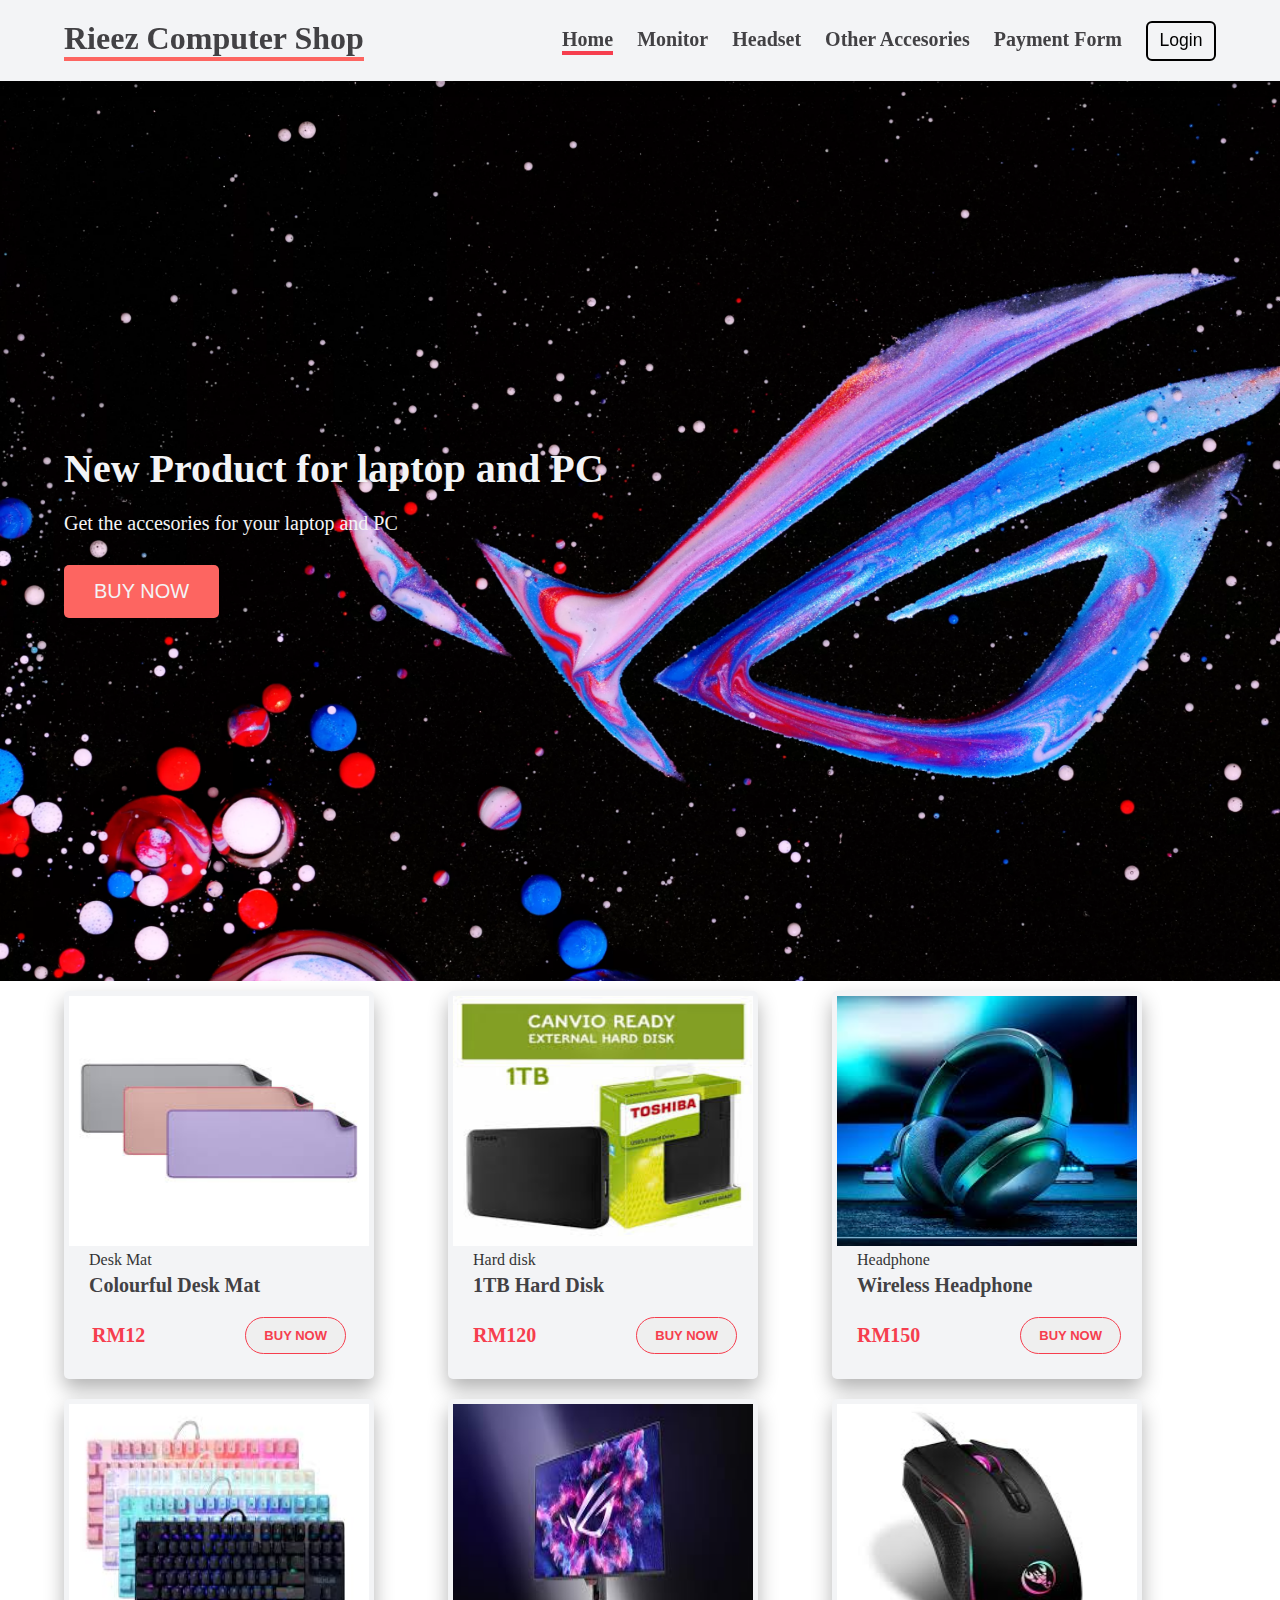
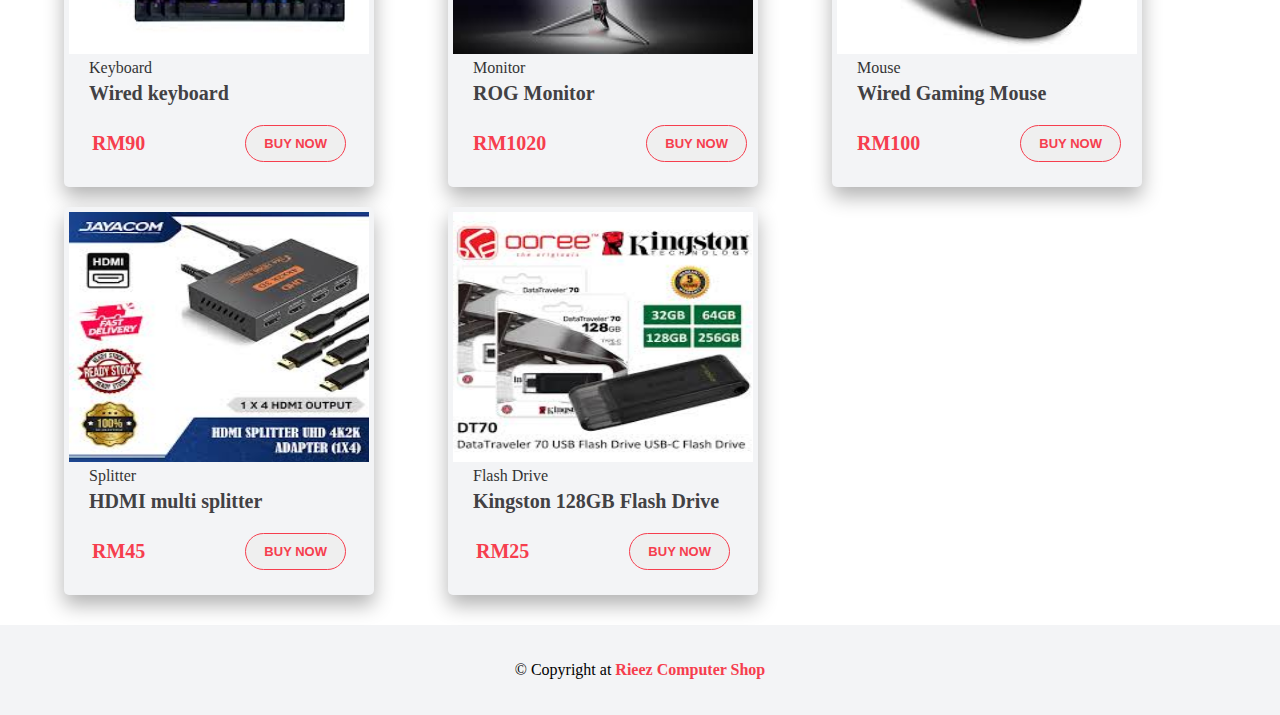
<file: Index.html>
<html lang="en">
<head>
    <meta charset="UTF-8">
    <meta name="viewport" content="width=device-width, initial-scale=1.0">
    <link rel="stylesheet" href="style.css">
    <script src="https://cdnjs.cloudflare.com/ajax/libs/jquery/3.7.1/jquery.min.js" 
    integrity="sha512-v2CJ7UaYy4JwqLDIrZUI/4hqeoQieOmAZNXBeQyjo21dadnwR+8ZaIJVT8EE2iyI61OV8e6M8PP2/4hpQINQ/g==" crossorigin="anonymous" referrerpolicy="no-referrer">
    </script>
    <link rel="stylesheet" href="https://cdnjs.cloudflare.com/ajax/libs/font-awesome/6.7.1/css/all.min.css" 
    integrity="sha512-5Hs3dF2AEPkpNAR7UiOHba+lRSJNeM2ECkwxUIxC1Q/FLycGTbNapWXB4tP889k5T5Ju8fs4b1P5z/iB4nMfSQ==" crossorigin="anonymous" referrerpolicy="no-referrer" />
    <title>Rieez Computer Shop</title>
</head>
<body>

    <nav class="navbar">
        <div class="logo"><h1>Rieez Computer Shop</h1></div>
        <ul class="menu">
            <li><a href="index.html"class="active">Home</a></li>
            <li><a href="Monitor.html">Monitor</a></li>
            <li><a href="Headset.html">Headset</a></li>
            <li><a href="Other.html">Other Accesories</a></li>
            <li><a href="payment.html">Payment Form</a></li>
            <button class="btnLogin-popup"><a href="login.html">Login</a></button>
        </ul>
    </nav>

    <section class="content">  
        <h1>New Product for laptop and PC</h1>
        <p>Get the accesories for your laptop and PC</p>
        <button>BUY NOW</button>
    </section>

    <!-- <h1 class="pheading">Our Latest Products</h1> -->

    <section class="sec">
        <div class="products">

            <!-- card start -->
            <div class="card">
                <div class="img"><img src="1.jpeg" alt=""></div>
                <div class="desc">Desk Mat</div>
                <div class="title">Colourful Desk Mat</div>
                <div class="box">
                    <div class="price">RM12</div>
                    <button class="btn">BUY NOW</button>
                </div>
            </div>
            <!-- card end -->

            <!-- card start -->
            <div class="card">
                <div class="img"><img src="2.jpeg" alt=""></div>
                <div class="desc">Hard disk</div>
                <div class="title">1TB Hard Disk</div>
                <div class="box">
                    <div class="price">RM120</div>
                    <button class="btn">BUY NOW</button>
                </div>
            </div>
            <!-- card end -->
             
            <!-- card start -->
            <div class="card">
                <div class="img"><img src="3.jpeg" alt=""></div>
                <div class="desc">Headphone</div>
                <div class="title">Wireless Headphone</div>
                <div class="box">
                    <div class="price">RM150</div>
                    <button class="btn">BUY NOW</button>
                </div>
            </div>
            <!-- card end -->

            <!-- card start -->
            <div class="card">
                <div class="img"><img src="4.jpeg" alt=""></div>
                <div class="desc">Keyboard</div>
                <div class="title">Wired keyboard</div>
                <div class="box">
                    <div class="price">RM90</div>
                    <button class="btn">BUY NOW</button>
                </div>
            </div>
            <!-- card end -->

            <!-- card start -->
            <div class="card">
                <div class="img"><img src="5.jpeg" alt=""></div>
                <div class="desc">Monitor</div>
                <div class="title">ROG Monitor</div>
                <div class="box">
                    <div class="price">RM1020</div>
                    <button class="btn">BUY NOW</button>
                </div>
            </div>
            <!-- card end -->

            <!-- card start -->
            <div class="card">
                <div class="img"><img src="6.jpeg" alt=""></div>
                <div class="desc">Mouse</div>
                <div class="title">Wired Gaming Mouse</div>
                <div class="box">
                    <div class="price">RM100</div>
                    <button class="btn">BUY NOW</button>
                </div>
            </div>
            <!-- card end -->

            <!-- card start -->
            <div class="card">
                <div class="img"><img src="7.jpeg" alt=""></div>
                <div class="desc">Splitter</div>
                <div class="title">HDMI multi splitter</div>
                <div class="box">
                    <div class="price">RM45</div>
                    <button class="btn">BUY NOW</button>
                </div>
            </div>
            <!-- card end -->

            <!-- card start -->
            <div class="card">
                <div class="img"><img src="8.jpeg" alt=""></div>
                <div class="desc">Flash Drive</div>
                <div class="title">Kingston 128GB Flash Drive</div>
                <div class="box">
                    <div class="price">RM25</div>
                    <button class="btn">BUY NOW</button>
                </div>
            </div>
            <!-- card end -->

        </div>
    </section>

    <footer>
        <p>&copy; Copyright at <a href="">Rieez Computer Shop</a></p>
    </footer>

    <script src="script.js"></script>
   
</body>
</html>
</file>
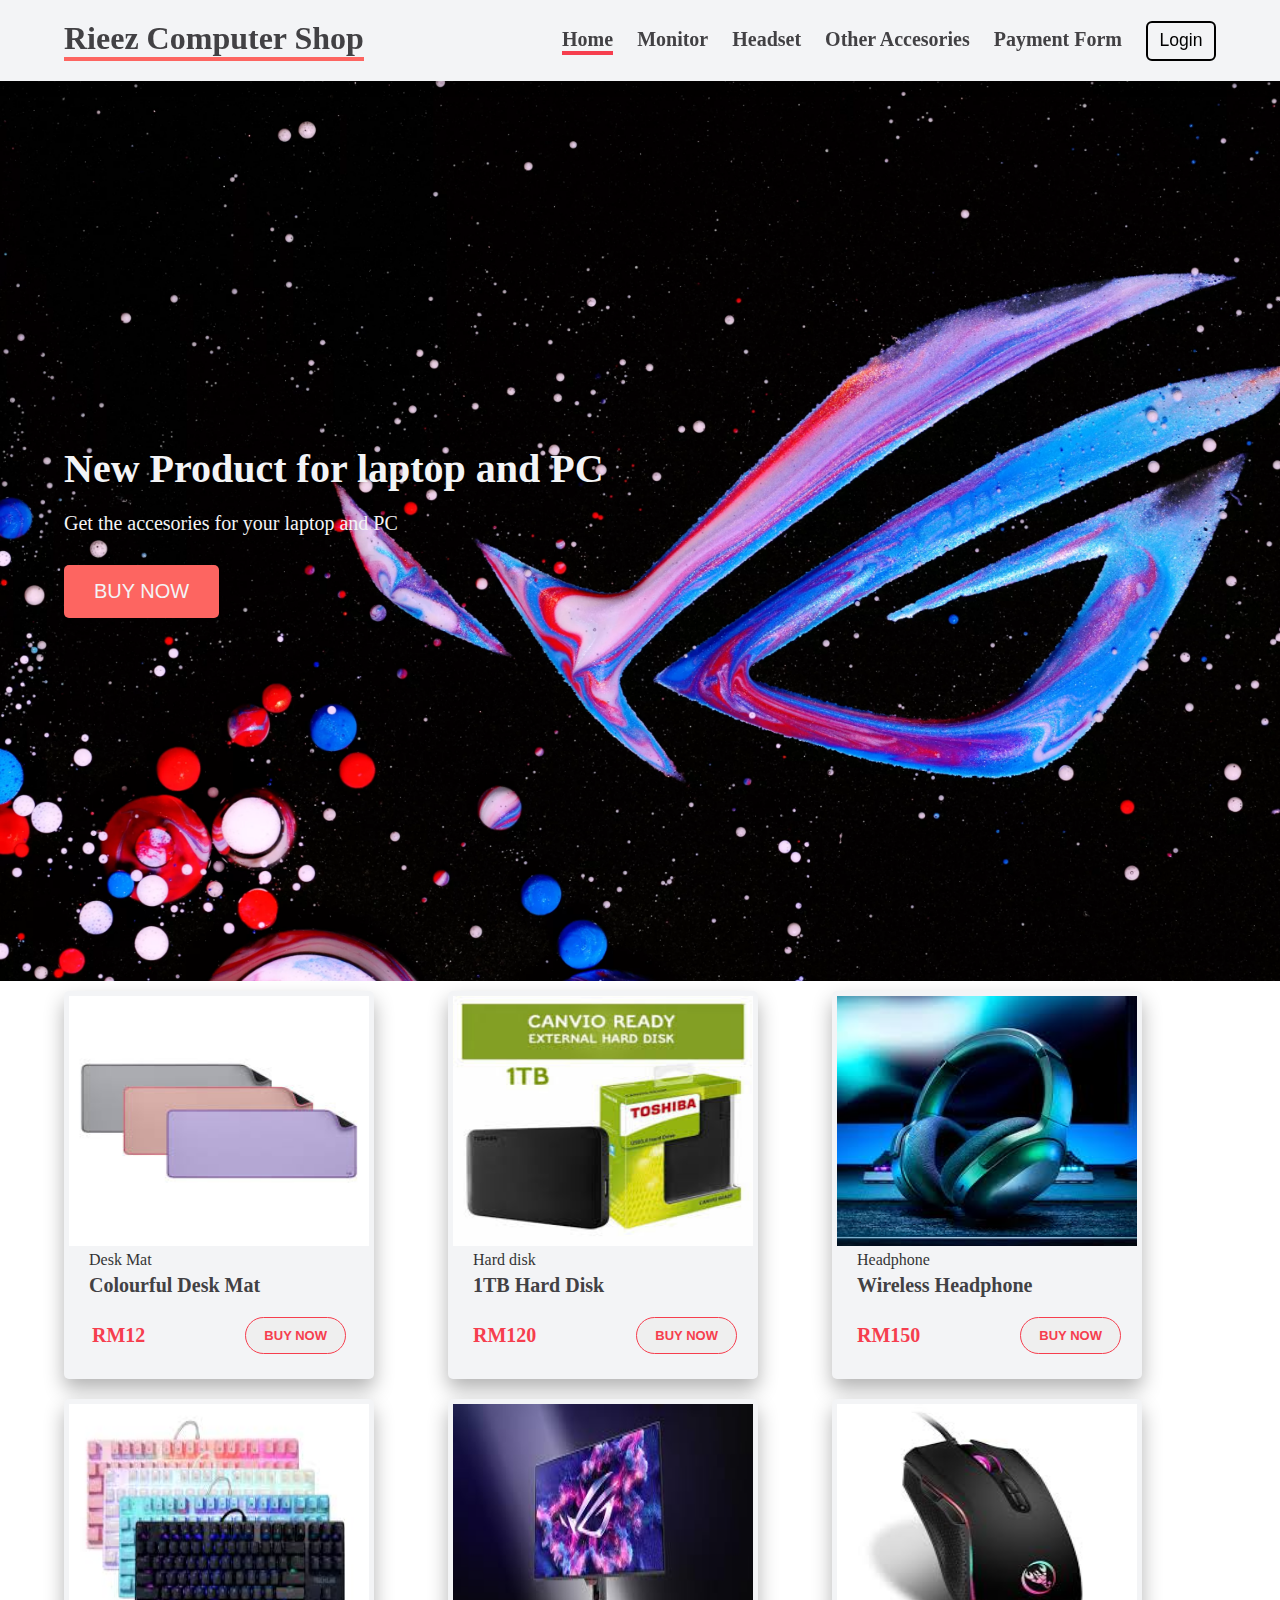
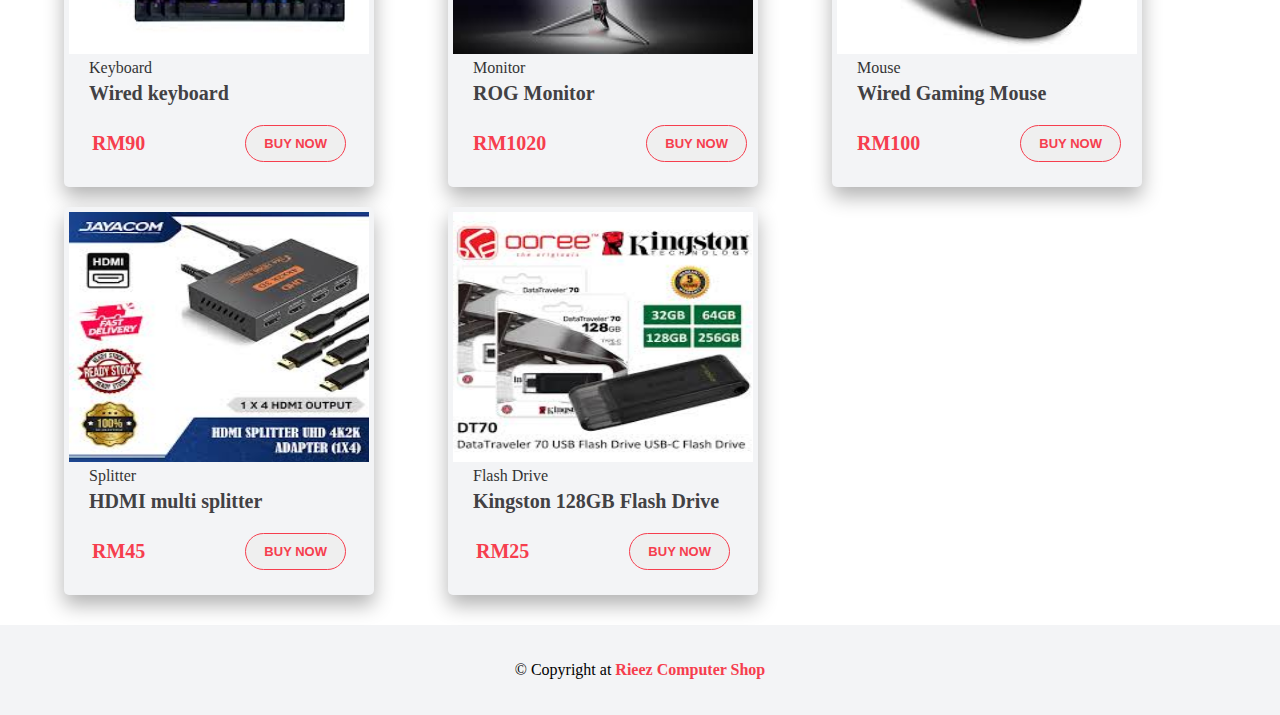
<file: index.html>
<html lang="en">
<head>
    <meta charset="UTF-8">
    <meta name="viewport" content="width=device-width, initial-scale=1.0">
    <link rel="stylesheet" href="style.css">
    <script src="https://cdnjs.cloudflare.com/ajax/libs/jquery/3.7.1/jquery.min.js" 
    integrity="sha512-v2CJ7UaYy4JwqLDIrZUI/4hqeoQieOmAZNXBeQyjo21dadnwR+8ZaIJVT8EE2iyI61OV8e6M8PP2/4hpQINQ/g==" crossorigin="anonymous" referrerpolicy="no-referrer">
    </script>
    <link rel="stylesheet" href="https://cdnjs.cloudflare.com/ajax/libs/font-awesome/6.7.1/css/all.min.css" 
    integrity="sha512-5Hs3dF2AEPkpNAR7UiOHba+lRSJNeM2ECkwxUIxC1Q/FLycGTbNapWXB4tP889k5T5Ju8fs4b1P5z/iB4nMfSQ==" crossorigin="anonymous" referrerpolicy="no-referrer" />
    <title>Rieez Computer Shop</title>
</head>
<body>

    <nav class="navbar">
        <div class="logo"><h1>Rieez Computer Shop</h1></div>
        <ul class="menu">
            <li><a href="Index.html"class="active">Home</a></li>
            <li><a href="Monitor.html">Monitor</a></li>
            <li><a href="Headset.html">Headset</a></li>
            <li><a href="Other.html">Other Accesories</a></li>
            <li><a href="payment.html">Payment Form</a></li>
            <button class="btnLogin-popup"><a href="login.html">Login</a></button>
        </ul>
    </nav>

    <section class="content">  
        <h1>New Product for laptop and PC</h1>
        <p>Get the accesories for your laptop and PC</p>
        <button>BUY NOW</button>
    </section>

    <!-- <h1 class="pheading">Our Latest Products</h1> -->

    <section class="sec">
        <div class="products">

            <!-- card start -->
            <div class="card">
                <div class="img"><img src="1.jpeg" alt=""></div>
                <div class="desc">Desk Mat</div>
                <div class="title">Colourful Desk Mat</div>
                <div class="box">
                    <div class="price">RM12</div>
                    <button class="btn">BUY NOW</button>
                </div>
            </div>
            <!-- card end -->

            <!-- card start -->
            <div class="card">
                <div class="img"><img src="2.jpeg" alt=""></div>
                <div class="desc">Hard disk</div>
                <div class="title">1TB Hard Disk</div>
                <div class="box">
                    <div class="price">RM120</div>
                    <button class="btn">BUY NOW</button>
                </div>
            </div>
            <!-- card end -->
             
            <!-- card start -->
            <div class="card">
                <div class="img"><img src="3.jpeg" alt=""></div>
                <div class="desc">Headphone</div>
                <div class="title">Wireless Headphone</div>
                <div class="box">
                    <div class="price">RM150</div>
                    <button class="btn">BUY NOW</button>
                </div>
            </div>
            <!-- card end -->

            <!-- card start -->
            <div class="card">
                <div class="img"><img src="4.jpeg" alt=""></div>
                <div class="desc">Keyboard</div>
                <div class="title">Wired keyboard</div>
                <div class="box">
                    <div class="price">RM90</div>
                    <button class="btn">BUY NOW</button>
                </div>
            </div>
            <!-- card end -->

            <!-- card start -->
            <div class="card">
                <div class="img"><img src="5.jpeg" alt=""></div>
                <div class="desc">Monitor</div>
                <div class="title">ROG Monitor</div>
                <div class="box">
                    <div class="price">RM1020</div>
                    <button class="btn">BUY NOW</button>
                </div>
            </div>
            <!-- card end -->

            <!-- card start -->
            <div class="card">
                <div class="img"><img src="6.jpeg" alt=""></div>
                <div class="desc">Mouse</div>
                <div class="title">Wired Gaming Mouse</div>
                <div class="box">
                    <div class="price">RM100</div>
                    <button class="btn">BUY NOW</button>
                </div>
            </div>
            <!-- card end -->

            <!-- card start -->
            <div class="card">
                <div class="img"><img src="7.jpeg" alt=""></div>
                <div class="desc">Splitter</div>
                <div class="title">HDMI multi splitter</div>
                <div class="box">
                    <div class="price">RM45</div>
                    <button class="btn">BUY NOW</button>
                </div>
            </div>
            <!-- card end -->

            <!-- card start -->
            <div class="card">
                <div class="img"><img src="8.jpeg" alt=""></div>
                <div class="desc">Flash Drive</div>
                <div class="title">Kingston 128GB Flash Drive</div>
                <div class="box">
                    <div class="price">RM25</div>
                    <button class="btn">BUY NOW</button>
                </div>
            </div>
            <!-- card end -->

        </div>
    </section>

    <footer>
        <p>&copy; Copyright at <a href="">Rieez Computer Shop</a></p>
    </footer>

    <script src="script.js"></script>
   
</body>
</html>
</file>
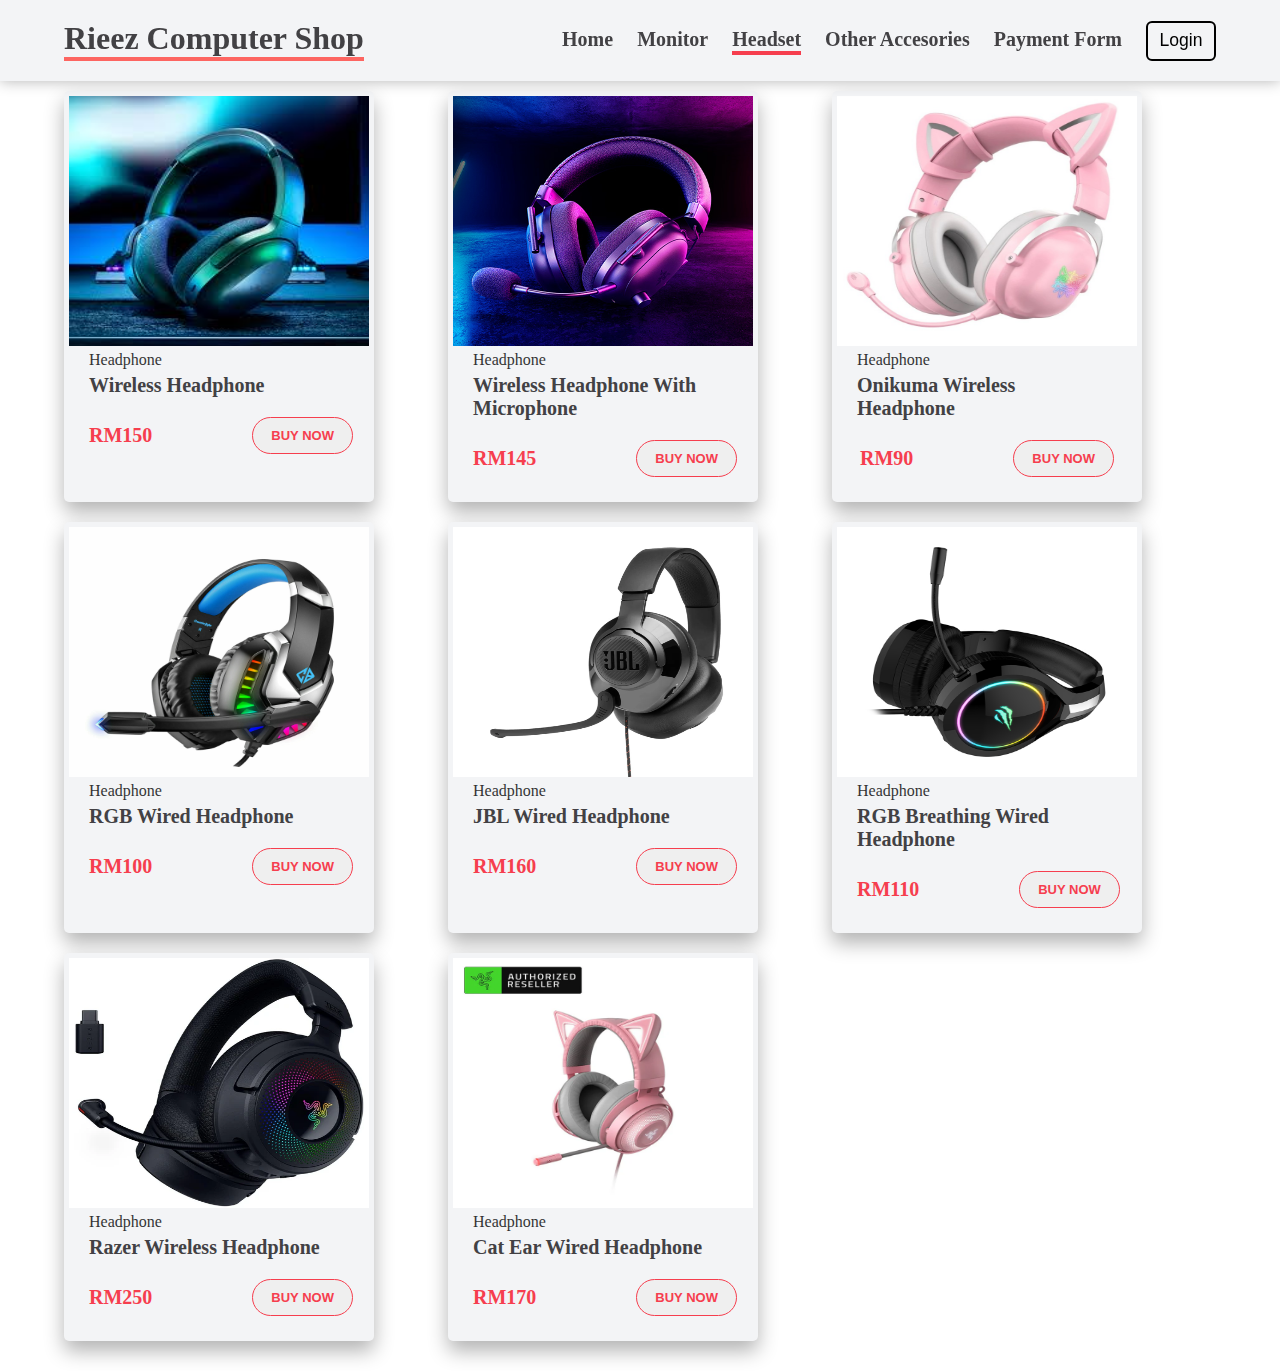
<file: Headset.html>
<html lang="en">
<head>
    <meta charset="UTF-8">
    <meta name="viewport" content="width=device-width, initial-scale=1.0">
    <link rel="stylesheet" href="style.css">
    <script src="https://cdnjs.cloudflare.com/ajax/libs/jquery/3.7.1/jquery.min.js"
     integrity="sha512-v2CJ7UaYy4JwqLDIrZUI/4hqeoQieOmAZNXBeQyjo21dadnwR+8ZaIJVT8EE2iyI61OV8e6M8PP2/4hpQINQ/g==" crossorigin="anonymous" referrerpolicy="no-referrer"></script>
    <link rel="stylesheet" href="https://cdnjs.cloudflare.com/ajax/libs/font-awesome/6.7.1/css/all.min.css" 
    integrity="sha512-5Hs3dF2AEPkpNAR7UiOHba+lRSJNeM2ECkwxUIxC1Q/FLycGTbNapWXB4tP889k5T5Ju8fs4b1P5z/iB4nMfSQ==" crossorigin="anonymous" referrerpolicy="no-referrer" />
    <title>Rieez Computer Shop</title>
</head>
<body>

    <nav class="navbar">
        <div class="logo"><h1>Rieez Computer Shop</h1></div>
        <ul class="menu">
            <li><a href="index.html">Home</a></li>
            <li><a href="Monitor.html">Monitor</a></li>
            <li><a href="Headset.html"class="active">Headset</a></li>
            <li><a href="Other.html">Other Accesories</a></li>
            <li><a href="payment.html">Payment Form</a></li>
            <button class="btnLogin-popup"><a href="login.html">Login</a></button>
        </ul>
    </nav>
    <section class="sec">
        <div class="products">

            <!-- card start -->
            <div class="card">
                <div class="img"><img src="3.jpeg" alt=""></div>
                <div class="desc">Headphone</div>
                <div class="title">Wireless Headphone </div>
                <div class="box">
                    <div class="price">RM150</div>
                    <button class="btn">BUY NOW</button>
                </div>
            </div>
            <!-- card end -->

            <!-- card start -->
            <div class="card">
                <div class="img"><img src="3.1.jpg" alt=""></div>
                <div class="desc">Headphone</div>
                <div class="title">Wireless Headphone With Microphone</div>
                <div class="box">
                    <div class="price">RM145</div>
                    <button class="btn">BUY NOW</button>
                </div>
            </div>
            <!-- card end -->
             
            <!-- card start -->
            <div class="card">
                <div class="img"><img src="3.2.jpg" alt=""></div>
                <div class="desc">Headphone</div>
                <div class="title">Onikuma Wireless Headphone</div>
                <div class="box">
                    <div class="price">RM90</div>
                    <button class="btn">BUY NOW</button>
                </div>
            </div>
            <!-- card end -->

            <!-- card start -->
            <div class="card">
                <div class="img"><img src="3.3.jpg" alt=""></div>
                <div class="desc">Headphone</div>
                <div class="title"> RGB Wired Headphone</div>
                <div class="box">
                    <div class="price">RM100</div>
                    <button class="btn">BUY NOW</button>
                </div>
            </div>
            <!-- card end -->

           <!-- card start -->
           <div class="card">
            <div class="img"><img src="3.5.webp" alt=""></div>
            <div class="desc">Headphone</div>
            <div class="title">JBL Wired Headphone</div>
            <div class="box">
                <div class="price">RM160</div>
                <button class="btn">BUY NOW</button>
            </div>
        </div>
        <!-- card end -->

        <!-- card start -->
        <div class="card">
            <div class="img"><img src="3.6.jpg" alt=""></div>
            <div class="desc">Headphone</div>
            <div class="title">RGB Breathing Wired Headphone</div>
            <div class="box">
                <div class="price">RM110</div>
                <button class="btn">BUY NOW</button>
            </div>
        </div>
        <!-- card end -->

        <!-- card start -->
        <div class="card">
            <div class="img"><img src="3.7.webp" alt=""></div>
            <div class="desc">Headphone</div>
            <div class="title">Razer Wireless Headphone</div>
            <div class="box">
                <div class="price">RM250</div>
                <button class="btn">BUY NOW</button>
            </div>
        </div>
        <!-- card end -->

        <!-- card start -->
        <div class="card">
            <div class="img"><img src="3.8.webp" alt=""></div>
            <div class="desc">Headphone</div>
            <div class="title">Cat Ear Wired Headphone</div>
            <div class="box">
                <div class="price">RM170</div>
                <button class="btn">BUY NOW</button>
            </div>
        </div>
        <!-- card end -->

        </div>
    </section>
            <!-- card end -->

    
    
</body>
</html>
</file>
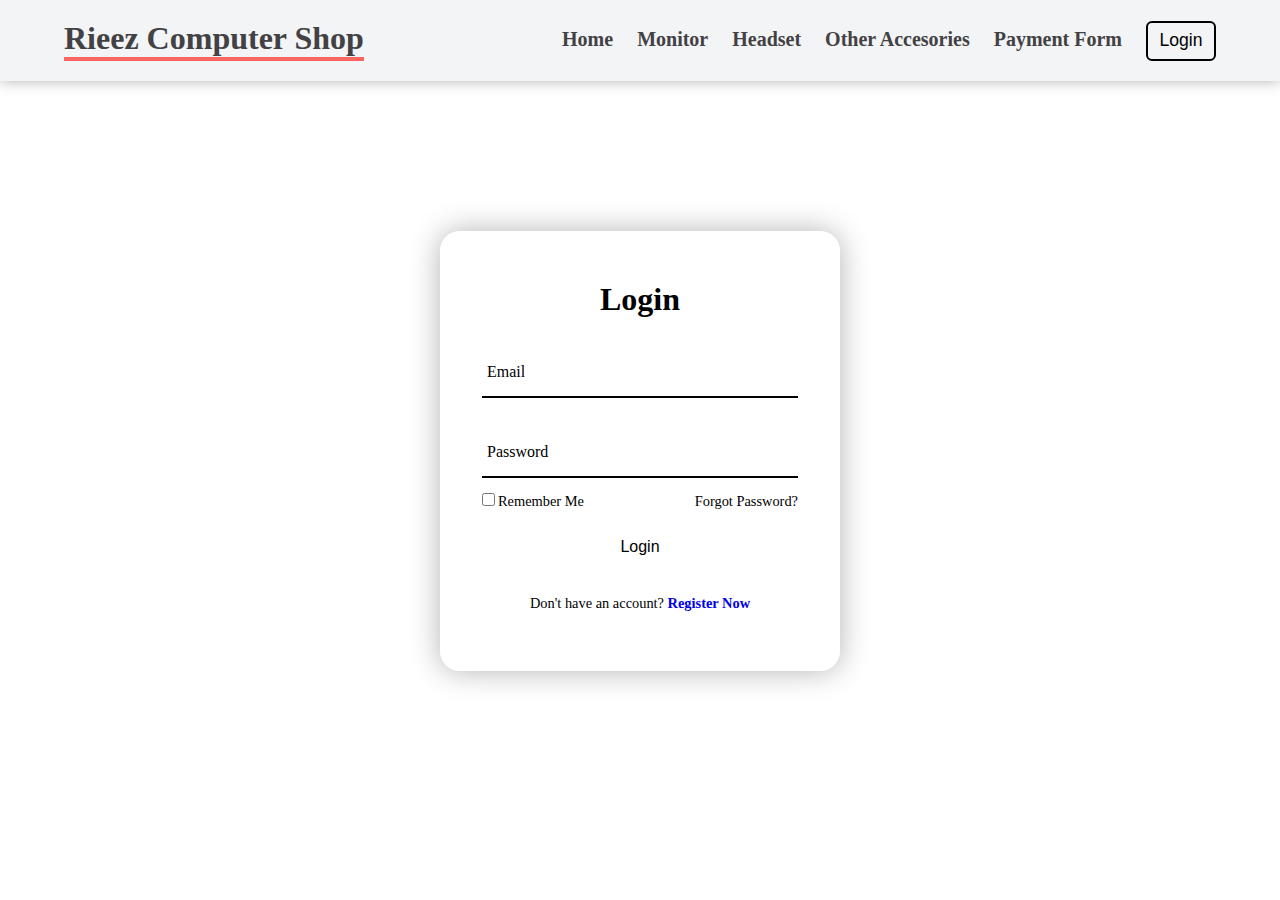
<file: login.html>
<html lang="en">
<head>
    <meta charset="UTF-8">
    <meta name="viewport" content="width=device-width, initial-scale=1.0">
    <link rel="stylesheet" href="style.css">
    <script src="https://cdnjs.cloudflare.com/ajax/libs/jquery/3.7.1/jquery.min.js"
     integrity="sha512-v2CJ7UaYy4JwqLDIrZUI/4hqeoQieOmAZNXBeQyjo21dadnwR+8ZaIJVT8EE2iyI61OV8e6M8PP2/4hpQINQ/g==" crossorigin="anonymous" referrerpolicy="no-referrer"></script>
    <link rel="stylesheet" href="https://cdnjs.cloudflare.com/ajax/libs/font-awesome/6.7.1/css/all.min.css" 
    integrity="sha512-5Hs3dF2AEPkpNAR7UiOHba+lRSJNeM2ECkwxUIxC1Q/FLycGTbNapWXB4tP889k5T5Ju8fs4b1P5z/iB4nMfSQ==" crossorigin="anonymous" referrerpolicy="no-referrer" />
    <title>Rieez Computer Shop</title>
</head>
<body>

    <nav class="navbar">
        <div class="logo"><h1>Rieez Computer Shop</h1></div>
        <ul class="menu">
            <li><a href="index.html">Home</a></li>
            <li><a href="Monitor.html">Monitor</a></li>
            <li><a href="Headset.html">Headset</a></li>
            <li><a href="Other.html">Other Accesories</a></li>
            <li><a href="payment.html">Payment Form</a></li>
            <button class="btnLogin-popup"><a href="">Login</a></button>
        </ul>
    </nav>

    <div class="box">
        <div class="wrapper">
            <div class="form-boxLogin">
                <h2>Login</h2>
    
                <form action="#">
                    <div class="input-box">
                        <span class="icon"><ion-icon name="mail"></ion-icon></span>
                        <input type="email" required>
                        <label>Email</label>
                    </div>
    
                    <div class="input-box">
                        <span class="icon"><ion-icon name="lock-closed"></ion-icon></span>
                        <input type="password" required>
                        <label>Password</label>
                    </div>
                    <div class="remember-forgot">
                        <label><input type="checkbox">Remember Me</label>
                        <a href="">Forgot Password?</a>
                    </div>
                    <button type="submit" class="submit">Login</button>
                    <div class="login-register">
                    <p>Don't have an account? <a href="#" class="register-link">Register Now</a></p>
                    </div>
                </form>
            </div>
        </div>
    </div>
    

    <script src="script.js"></script>

</body>
</html>
</file>
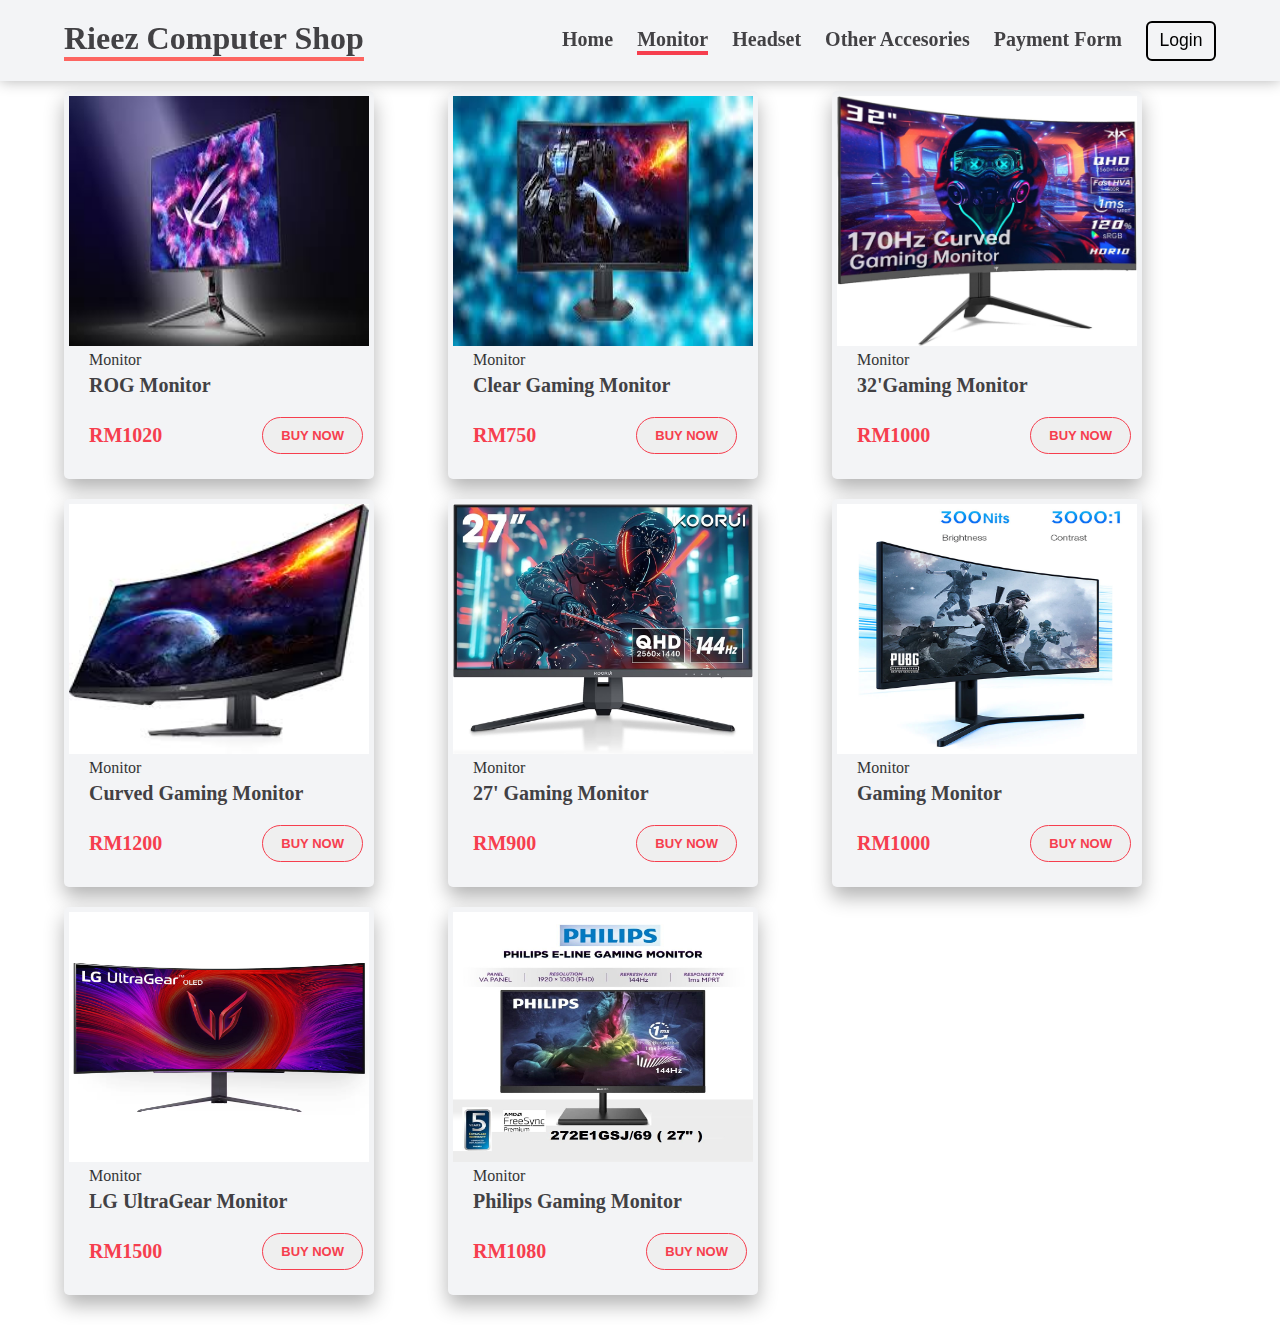
<file: Monitor.html>
<html lang="en">
<head>
    <meta charset="UTF-8">
    <meta name="viewport" content="width=device-width, initial-scale=1.0">
    <link rel="stylesheet" href="style.css">
    <script src="https://cdnjs.cloudflare.com/ajax/libs/jquery/3.7.1/jquery.min.js" 
    integrity="sha512-v2CJ7UaYy4JwqLDIrZUI/4hqeoQieOmAZNXBeQyjo21dadnwR+8ZaIJVT8EE2iyI61OV8e6M8PP2/4hpQINQ/g==" crossorigin="anonymous" referrerpolicy="no-referrer"></script>
    <link rel="stylesheet" href="https://cdnjs.cloudflare.com/ajax/libs/font-awesome/6.7.1/css/all.min.css" 
    integrity="sha512-5Hs3dF2AEPkpNAR7UiOHba+lRSJNeM2ECkwxUIxC1Q/FLycGTbNapWXB4tP889k5T5Ju8fs4b1P5z/iB4nMfSQ==" crossorigin="anonymous" referrerpolicy="no-referrer" />
    <title>Rieez Computer Shop</title>
</head>
<body>

    <nav class="navbar">
        <div class="logo"><h1>Rieez Computer Shop</h1></div>
        <ul class="menu">
            <li><a href="Index.html">Home</a></li>
            <li><a href="Monitor.html"class="active">Monitor</a></li>
            <li><a href="Headset.html">Headset</a></li>
            <li><a href="Other.html">Other Accesories</a></li>
            <li><a href="payment.html">Payment Form</a></li>
            <button class="btnLogin-popup"><a href="login.html">Login</a></button>
        </ul>
    </nav>
    <section class="sec">
        <div class="products">

            <!-- card start -->
            <div class="card">
                <div class="img"><img src="5.jpeg" alt=""></div>
                <div class="desc">Monitor</div>
                <div class="title">ROG Monitor</div>
                <div class="box">
                    <div class="price">RM1020</div>
                    <button class="btn">BUY NOW</button>
                </div>
            </div>
            <!-- card end -->

            <!-- card start -->
            <div class="card">
                <div class="img"><img src="5.1.jpeg" alt=""></div>
                <div class="desc">Monitor</div>
                <div class="title">Clear Gaming Monitor</div>
                <div class="box">
                    <div class="price">RM750</div>
                    <button class="btn">BUY NOW</button>
                </div>
            </div>
            <!-- card end -->
             
            <!-- card start -->
            <div class="card">
                <div class="img"><img src="5.2.jpg" alt=""></div>
                <div class="desc">Monitor</div>
                <div class="title">32'Gaming Monitor</div>
                <div class="box">
                    <div class="price">RM1000</div>
                    <button class="btn">BUY NOW</button>
                </div>
            </div>
            <!-- card end -->

            <!-- card start -->
            <div class="card">
                <div class="img"><img src="5.3.jpeg" alt=""></div>
                <div class="desc">Monitor</div>
                <div class="title">Curved Gaming Monitor</div>
                <div class="box">
                    <div class="price">RM1200</div>
                    <button class="btn">BUY NOW</button>
                </div>
            </div>
            <!-- card end -->

            <!-- card start -->
            <div class="card">
                <div class="img"><img src="5.4.jpg" alt=""></div>
                <div class="desc">Monitor</div>
                <div class="title">27' Gaming Monitor</div>
                <div class="box">
                    <div class="price">RM900</div>
                    <button class="btn">BUY NOW</button>
                </div>
            </div>
            <!-- card end -->

           <!-- card start -->
           <div class="card">
            <div class="img"><img src="5.5.webp" alt=""></div>
            <div class="desc">Monitor</div>
            <div class="title">Gaming Monitor</div>
            <div class="box">
                <div class="price">RM1000</div>
                <button class="btn">BUY NOW</button>
            </div>
        </div>
        <!-- card end -->

            <!-- card start -->
            <div class="card">
                <div class="img"><img src="5.6.avif" alt=""></div>
                <div class="desc">Monitor</div>
                <div class="title">LG UltraGear Monitor</div>
                <div class="box">
                    <div class="price">RM1500</div>
                    <button class="btn">BUY NOW</button>
                </div>
            </div>
            <!-- card end -->

            <!-- card start -->
            <div class="card">
                <div class="img"><img src="5.7.jpeg" alt=""></div>
                <div class="desc">Monitor</div>
                <div class="title">Philips Gaming Monitor</div>
                <div class="box">
                    <div class="price">RM1080</div>
                    <button class="btn">BUY NOW</button>
                </div>
            </div>
            <!-- card end -->
        </div>
    </section>
            <!-- card end -->

    
    
</body>
</html>
</file>
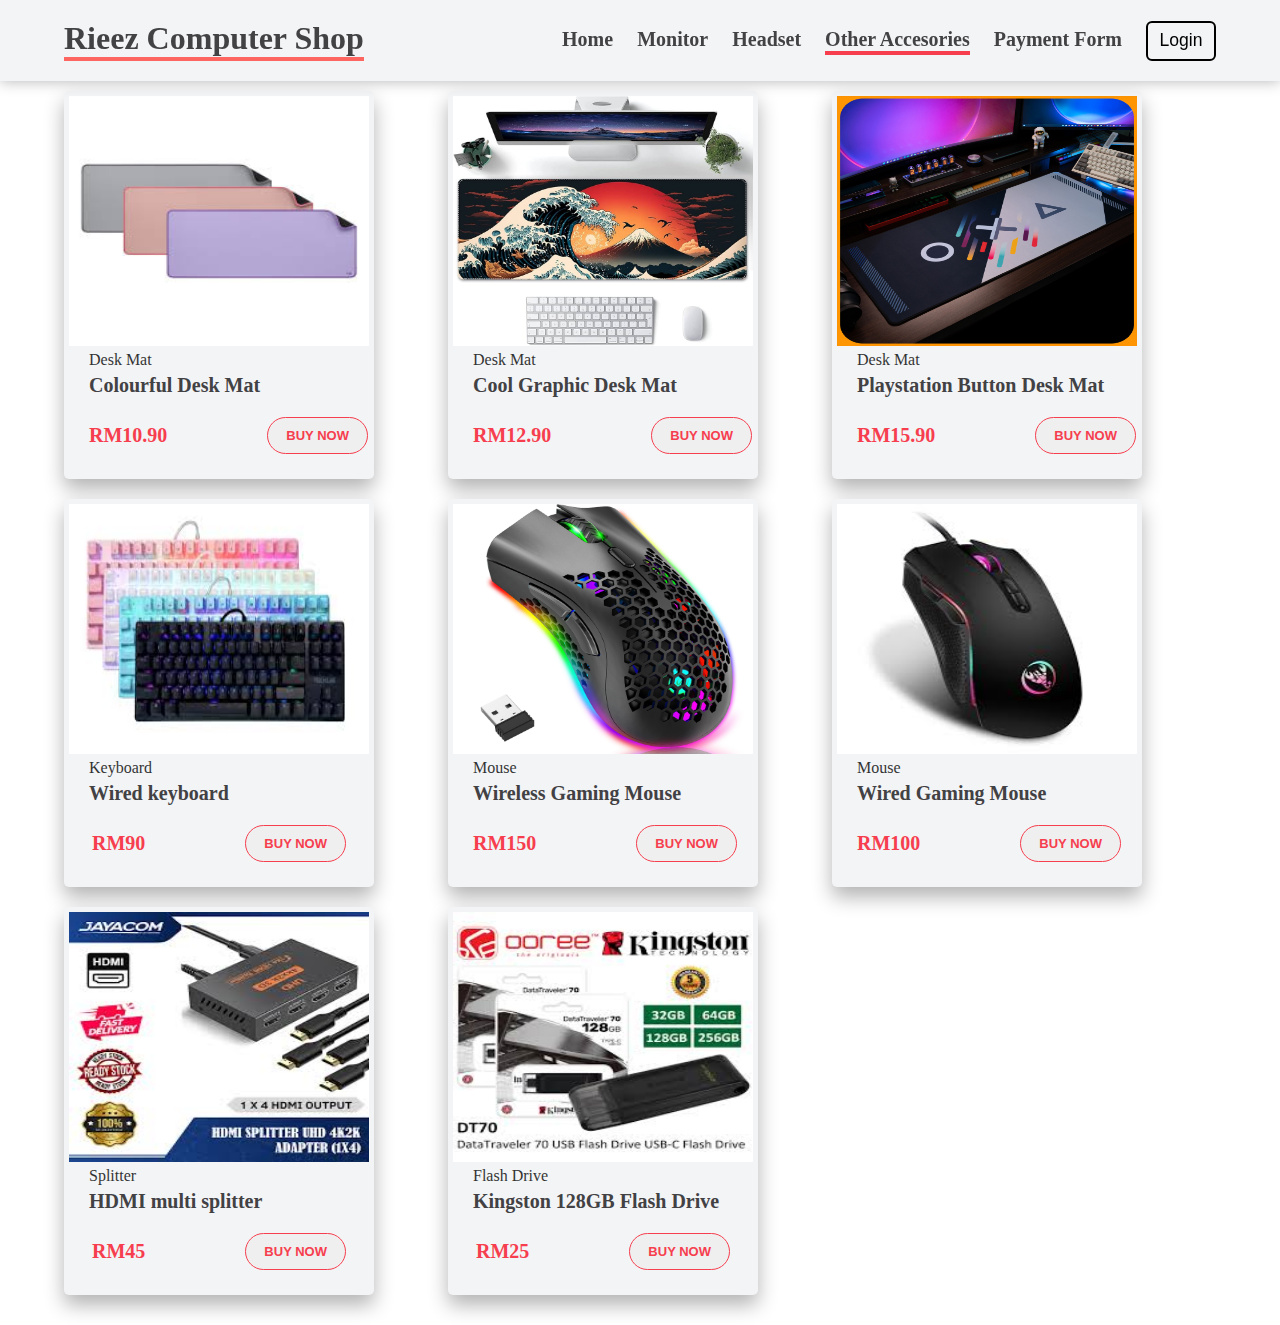
<file: Other.html>
<html lang="en">
<head>
    <meta charset="UTF-8">
    <meta name="viewport" content="width=device-width, initial-scale=1.0">
    <link rel="stylesheet" href="style.css">
    <script src="https://cdnjs.cloudflare.com/ajax/libs/jquery/3.7.1/jquery.min.js" 
    integrity="sha512-v2CJ7UaYy4JwqLDIrZUI/4hqeoQieOmAZNXBeQyjo21dadnwR+8ZaIJVT8EE2iyI61OV8e6M8PP2/4hpQINQ/g==" crossorigin="anonymous" referrerpolicy="no-referrer"></script>
    <link rel="stylesheet" href="https://cdnjs.cloudflare.com/ajax/libs/font-awesome/6.7.1/css/all.min.css" 
    integrity="sha512-5Hs3dF2AEPkpNAR7UiOHba+lRSJNeM2ECkwxUIxC1Q/FLycGTbNapWXB4tP889k5T5Ju8fs4b1P5z/iB4nMfSQ==" crossorigin="anonymous" referrerpolicy="no-referrer" />
    <title>Rieez Computer Shop</title>
</head>
<body>

    <nav class="navbar">
        <div class="logo"><h1>Rieez Computer Shop</h1></div>
        <ul class="menu">
            <li><a href="index.html">Home</a></li>
            <li><a href="Monitor.html">Monitor</a></li>
            <li><a href="Headset.html">Headset</a></li>
            <li><a href="Other.html"class="active">Other Accesories</a></li>
            <li><a href="payment.html">Payment Form</a></li>
            <button class="btnLogin-popup"><a href="login.html">Login</a></button>
        </ul>
    </nav>
    <section class="sec">
        <div class="products">

            <!-- card start -->
            <div class="card">
                <div class="img"><img src="1.jpeg" alt=""></div>
                <div class="desc">Desk Mat</div>
                <div class="title">Colourful Desk Mat</div>
                <div class="box">
                    <div class="price">RM10.90</div>
                    <button class="btn">BUY NOW</button>
                </div>
            </div>

            <!-- card start -->
            <div class="card">
                <div class="img"><img src="1.2.jpg" alt=""></div>
                <div class="desc">Desk Mat</div>
                <div class="title">Cool Graphic Desk Mat</div>
                <div class="box">
                    <div class="price">RM12.90</div>
                    <button class="btn">BUY NOW</button>
                </div>
            </div>
            <!-- card end -->
             
            <!-- card start -->
            <div class="card">
                <div class="img"><img src="1.3.jpeg" alt=""></div>
                <div class="desc">Desk Mat</div>
                <div class="title">Playstation Button Desk Mat</div>
                <div class="box">
                    <div class="price">RM15.90</div>
                    <button class="btn">BUY NOW</button>
                </div>
            </div>
            <!-- card end -->

            <!-- card start -->
            <div class="card">
                <div class="img"><img src="4.jpeg" alt=""></div>
                <div class="desc">Keyboard</div>
                <div class="title">Wired keyboard</div>
                <div class="box">
                    <div class="price">RM90</div>
                    <button class="btn">BUY NOW</button>
                </div>
            </div>
            <!-- card end -->

            <!-- card start -->
            <div class="card">
                <div class="img"><img src="1.4.jpg" alt=""></div>
                <div class="desc">Mouse</div>
                <div class="title">Wireless Gaming Mouse</div>
                <div class="box">
                    <div class="price">RM150</div>
                    <button class="btn">BUY NOW</button>
                </div>
            </div>
            <!-- card end -->

            <!-- card start -->
            <div class="card">
                <div class="img"><img src="6.jpeg" alt=""></div>
                <div class="desc">Mouse</div>
                <div class="title">Wired Gaming Mouse</div>
                <div class="box">
                    <div class="price">RM100</div>
                    <button class="btn">BUY NOW</button>
                </div>
            </div>
            <!-- card end -->

            <!-- card start -->
            <div class="card">
                <div class="img"><img src="7.jpeg" alt=""></div>
                <div class="desc">Splitter</div>
                <div class="title">HDMI multi splitter</div>
                <div class="box">
                    <div class="price">RM45</div>
                    <button class="btn">BUY NOW</button>
                </div>
            </div>
            <!-- card end -->

            <!-- card start -->
            <div class="card">
                <div class="img"><img src="8.jpeg" alt=""></div>
                <div class="desc">Flash Drive</div>
                <div class="title">Kingston 128GB Flash Drive</div>
                <div class="box">
                    <div class="price">RM25</div>
                    <button class="btn">BUY NOW</button>
                </div>
            </div>
            <!-- card end -->
        </div>
    </section>
            <!-- card end -->

    
    
</body>
</html>
</file>
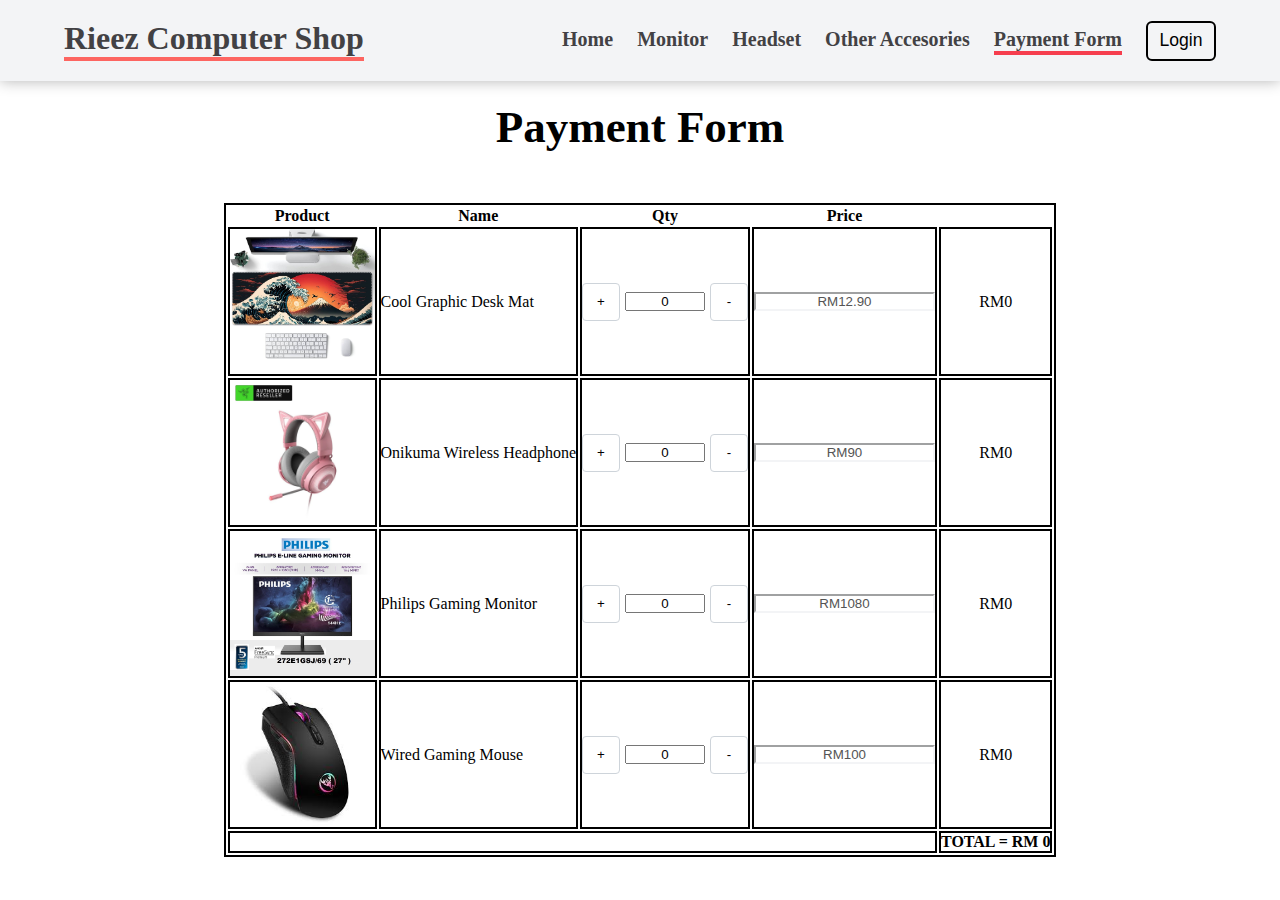
<file: payment.html>
<html lang="en">
<head>
    <meta charset="UTF-8">
    <meta name="viewport" content="width=device-width, initial-scale=1.0">
    <link rel="stylesheet" href="style.css">
    <script src="https://cdnjs.cloudflare.com/ajax/libs/jquery/3.7.1/jquery.min.js"
     integrity="sha512-v2CJ7UaYy4JwqLDIrZUI/4hqeoQieOmAZNXBeQyjo21dadnwR+8ZaIJVT8EE2iyI61OV8e6M8PP2/4hpQINQ/g==" crossorigin="anonymous" referrerpolicy="no-referrer"></script>
    <link rel="stylesheet" href="https://cdnjs.cloudflare.com/ajax/libs/font-awesome/6.7.1/css/all.min.css"
     integrity="sha512-5Hs3dF2AEPkpNAR7UiOHba+lRSJNeM2ECkwxUIxC1Q/FLycGTbNapWXB4tP889k5T5Ju8fs4b1P5z/iB4nMfSQ==" crossorigin="anonymous" referrerpolicy="no-referrer" />
    <script src='https://code.jquery.com/jquery-3.4.1.min.js'></script>
    <script src='https://stackpatch.boothstrapcdn.com/bootstrap/4.3.1/bootstrap.min.js'></script>
    <title>Rieez Computer Shop</title>
</head>
<body>

    <nav class="navbar">
        <div class="logo"><h1>Rieez Computer Shop</h1></div>
        <ul class="menu">
            <li><a href="index.html">Home</a></li>
            <li><a href="Monitor.html">Monitor</a></li>
            <li><a href="Headset.html">Headset</a></li>
            <li><a href="Other.html">Other Accesories</a></li>
            <li><a href="payment.html" class="active">Payment Form</a></li>
            <button class="btnLogin-popup"><a href="login.html">Login</a></button>
        </ul>
    </nav>

    <div class="container-fluid mt-5">
        <h3 class="mb-5-text-center">Payment Form</h3>
            <div class="row-justify-content-center">
                <div class="col-md-8">
                    <div class="table-responsive">
                        <table id="myTable" class="table" >
                            <thead>
                                    <tr>
                                        <th>Product</th>
                                        <th>Name</th>
                                        <th>Qty</th>
                                        <th>Price</th>
                                        <th class="text-right">
                                            <span id="amount" class="amount"></span>
                                        </th>
                                    </tr>
                                </thead>
                                <tbody>
                                    <tr>
                                        <td>
                                            <div class="prouct-img">
                                                <div class="img-prdct">
                                                    <img src="1.2.jpg">
                                                </div>
                                            </div>
                                        </td>
                                        <td>
                                            <p>Cool Graphic Desk Mat</p>
                                        </td>
                                        <td>
                                            <div class="button-container">
                                                <button class="cart-qty-plus" type="button" value="+">+</button>
                                                <input type="text" name="qty" min="0" class="qty form-control" value="0"/>
                                                <button class="cart-qty-minus" type="button" value="-">-</button>
                                            </div>
                                            <td>
                                                <input type="text" value="RM12.90" class="price-form-control" disabled>
                                            </td>
                                            <td align="middle">RM<span id="amount" class="amount">0</span>
                                            </td>
                                        </td>
                                    </tr>
                                    <!-- copy 3 times -->
                                    <tr>
                                        <td>
                                            <div class="prouct-img">
                                                <div class="img-prdct">
                                                    <img src="3.8.webp">
                                                </div>
                                            </div>
                                        </td>
                                        <td>
                                            <p>Onikuma Wireless Headphone</p>
                                        </td>
                                        <td>
                                            <div class="button-container">
                                                <button class="cart-qty-plus" type="button" value="+">+</button>
                                                <input type="text" name="qty" min="0" class="qty form-control" value="0"/>
                                                <button class="cart-qty-minus" type="button" value="-">-</button>
                                            </div>
                                            <td>
                                                <input type="text" value="RM90" class="price-form-control" disabled>
                                            </td>
                                            <td align="middle">RM<span id="amount" class="amount">0</span>
                                            </td>
                                        </td>
                                    </tr>
                                    <!-- copy 3 times -->
                                    <tr>
                                        <td>
                                            <div class="prouct-img">
                                                <div class="img-prdct">
                                                    <img src="5.7.jpeg">
                                                </div>
                                            </div>
                                        </td>
                                        <td>
                                            <p>Philips Gaming Monitor</p>
                                        </td>
                                        <td>
                                            <div class="button-container">
                                                <button class="cart-qty-plus" type="button" value="+">+</button>
                                                <input type="text" name="qty" min="0" class="qty form-control" value="0"/>
                                                <button class="cart-qty-minus" type="button" value="-">-</button>
                                            </div>
                                            <td>
                                                <input type="text" value="RM1080" class="price-form-control" disabled>
                                            </td>
                                            <td align="middle">RM<span id="amount" class="amount">0</span>
                                            </td>
                                        </td>
                                    </tr>
                                    <!-- copy 3 times -->
                                    <tr>
                                        <td>
                                            <div class="prouct-img">
                                                <div class="img-prdct">
                                                    <img src="6.jpeg">
                                                </div>
                                            </div>
                                        </td>
                                        <td>
                                            <p>Wired Gaming Mouse</p>
                                        </td>
                                        <td>
                                            <div class="button-container">
                                                <button class="cart-qty-plus" type="button" value="+">+</button>
                                                <input type="text" name="qty" min="0" class="qty form-control" value="0"/>
                                                <button class="cart-qty-minus" type="button" value="-">-</button>
                                            </div>
                                            <td>
                                                <input type="text" value="RM100" class="price-form-control" disabled>
                                            </td>
                                            <td align="middle">RM<span id="amount" class="amount">0</span>
                                            </td>
                                        </td>
                                    </tr>
                                    <!-- copy 3 times -->
                                </tbody>
                                <tfoot>
                                    <tr>
                                        <td colspan="4"></td>
                                        <td align="right">
                                            <strong>TOTAL = RM 
                                                <span id="total" class="total">0</span>
                                            </strong>
                                        </td>
                                    </tr>
                            </tfoot>
                        </table>
                    </div>
                </div>
            </div>
        </div>
        <script src='https://code.jquery.com/jquery-3.4.1.min.js'></script>
        <script src='https://stackpatch.boothstrapcdn.com/bootstrap/4.3.1/bootstrap.min.js'></script>
        <script src='./script.js'></script>
</body>
</html>
</file>
<file: style.css>
*{
    margin: 0;
    padding: 0;
    box-sizing: border-box;
    font-family: 'poppins' sans-serif ;
}

body{
    height: 100%;
}

/* Header */

.menu-btn{
    color: #424144;
    font-size: 23px;
    cursor: pointer;
    display: none;
}

.navbar{
    padding: 20px 5%;
    display: flex;
    justify-content: space-between;
    align-items: center;
    position: sticky;
    top: 0%;
    z-index: 999;
    background-color: #f3f4f6;
    box-shadow: 0 0 14px rgba(0, 0, 0, 0.3);
}

.navbar .logo h1{
    color: #424144;
    border-bottom: 4px solid #fd6561;
}

.navbar .menu li{
    list-style: none;
    display: inline-block;
}

.navbar .menu li a{
    
    display: block;
    margin-left: 20px;
    color: #424144;
    border-bottom: 4px solid transparent;
    text-decoration: none;
    font-size: 20px;
    font-weight: bold;
    transition: 0.3s;
}

.navbar .btnLogin-popup{
    width: 70px;
    height: 40px;
    background: transparent;
    border: 2px solid #000000;
    outline: #424144; 
    border-radius: 6px;
    cursor: pointer;
    font-size: 1.1em;
    font-weight: 500;
    margin-left: 20px;
    transition: 0.7s;
}
.navbar .btnLogin-popup a{
    font-family: 'poppins'sans-serif;
    width: 100%;
    height: 50;
    color: #000000;
    text-decoration: none;
    transition: 0.1s;
}

.navbar .btnLogin-popup:hover{
    background: #000000;
}

.navbar .btnLogin-popup a:hover{
    background-color: #000000;
    color: #f3f4f6;
}

.box{
    background-color: #fd6561;
    width: max-content;
    margin: auto;
    border-radius: 20px;
    background: transparent;
}

.box .wrapper{
    position: relative;
    width: 400px;
    height: 440px;
    background: transparent;
    border: 2px solid rgba(255, 255, 255, .5);
    border-radius: 20px;
    box-shadow: 0 0 30px rgba(0, 0, 0, 0.3);
    display: flex;
    justify-content: center;
    align-items: center;
    margin-top: 150px;

}

.box.wrapper.active{
    height: 520px;
}

.box .wrapper .form-boxLogin{
    width: 100%;
    padding: 40px;
}

.box .wrapper.active .form-boxLogin{
    transition: none;
    transform: translateX(-400px);
}

.box.wrapper.form-boxRegister{
    position: absolute;
    transform: translateX(400px);
}

.form-boxLogin h2{
    font-size: 2em;
    color: #000000;
    text-align: center;
}
.input-box{
    position: relative;
    width: 100%;
    height: 50px;
    border-bottom: 2px solid #000000;
    margin: 30px 0;
}

.input-box label{
    position: absolute;
    top: 50%;
    left: 5px;
    transform: translateY(-50%);
    font-size: 1em;
    color: #000000;
    font-weight: 500;
    pointer-events: none;
    transition: 0.5s
}

.input-box input:focus~label,
.input-box input:valid~label{
    top: -5px;
}

.input-box input{
    width: 100%;
    height: 100%;
    background: transparent;
    border: none;
    outline: none;
    color: #000000;
    font-weight: 600;
    padding: 0 35px 0 5px;
}

.input-box .icon{
    position: absolute;
    right: 8px;
    font-size: 1.2em;
    color: #000000;
    line-height: 57px;
}

.remember-forgot{
    font-size: 0.9em;
    color: #000000;
    font-weight: 500;
    margin: -15px 0 15px;
    display: flex;
    justify-content: space-between;
}
.remember-forgot label input{
    accent-color: #000000;
    margin-right: 3px;
}

.remember-forgot a{
    color: #000000;
    text-decoration: none;
}

.remember-forgot a:hover{
    text-decoration: underline;
}

.submit{
    width: 100%;
    height: 45px;
    background-color: #ffffff;
    border: none;
    outline: none;
    border-radius: 6px;
    cursor: pointer;
    font-size: 1em;
    color: #000000;
    font-weight: 500;
}

.submit:hover{
    background-color: #424144;
    color: #f3f4f6;
}

.login-register{
    font-size: 0.9em;
    color: #000000;
    text-align: center;
    font-weight: 500;
    margin: 25px 0 10px;
}

.login-register p a{
    text-decoration: none;
    font-weight: 600;
}

.login-register p a:hover{
    text-decoration: underline;
}

.navbar .menu li .active{
    border-bottom: 4px solid #f63e4e;
}

.navbar .menu li a i{
    color: #f63e4e;
}

.navbar .menu li a:hover{
    border-bottom: 4px solid #f63e4e;
    background-color: #b2b4b3;
    padding: 5px 5px 5px 5px;
    border-radius: 10px;
    border-top: 2px solid;
}

/* content */

.content{
    background-image: url(shopping.jpeg);
    background-size: cover;
    background-repeat: no-repeat;
    padding: 0 5%;
    display: flex;
    flex-direction: column;
    justify-content: center;
    align-items: flex-start;
    color: #424144;
    height: 100vh;
}

.content h1{
    font-size: 40px;
    color: #f3f4f6;
}

.content p{
    font-size: 20px;
    margin-top: 20px;
    color: #f3f4f6;
}

.content button{
    margin-top: 30px;
    padding: 15px 30px;
    border: none;
    background: #fd6561;
    color: #f3f4f6;
    font-size: 20px;
    border-radius: 5px;
    cursor: pointer;
}

.pheading{
    text-align: center;
    margin: 50px 0;
    color: #424144;
}

.sec{
    padding: 10px 5%;
}

.products{
    display: grid;
    grid-template-columns: repeat(auto-fit, minmax(320px,1fr));
}

.products .card{
    width: 310px;
    background: #f3f4f6;
    box-shadow: 0 10px 20px rgba(0, 0, 0, 0.3);
    border-radius: 5px;
    padding: 5px;
    margin-bottom: 20px;
}

.products .card img{
    height: 250px;
    width: 100%;
}

.products .card .desc{
    padding: 5px 20px;
    opacity: 0.8;
}

.products .card .title{
    font-weight: 900;
    font-size: 20px;
    color: #424144;
    padding: 0 20px;
}

.products .card .box{
    display: flex;
    justify-content: space-between;
    align-items: center;
    padding: 20px;
}

.products .card .box .price{
    color: #f63e4e;
    font-size: 20px;
    font-weight: bold;
    margin-right: 100px;
}

.products .card .box .btn{
    font-size: 13px;
    color: #f63e4e;
    padding: 10px 18px;
    font-weight: 900;
    border: 1px solid #f63e4e;
    border-radius: 20px;
}

.products .card .box .btn:hover{
    cursor: pointer;
    background-color: #f63e4e;
    color: #f3f4f6;
}

 /* footer */

footer{
    background-color: #f3f4f6;
    height: 10vh;
}

footer p{
    text-align: center;
    line-height: 10vh;
}

footer p a{
    text-decoration: none;
    color: #f63e4e;
    font-weight: bold;
}

.mb-5-text-center{
    font-size: 45px;
    text-align: center;
    width: max-content;
    margin: auto;
    margin-top: 20px;
}

.row-justify-content-center{
    width: max-content;
    margin: auto;
    margin-top: 50px;
    border: 2px solid #000000;
}

input:focus,button:focus,.form-control:focus{
    outline: none;
    box-shadow: none;
}

.table tr,.table tr td{
    vertical-align: middle;
    border: 2px solid #000000;
}

.button-container{
    display: flex;
    align-items: center;
}

.button-container .form-control{
    max-width: 80px;
    text-align: center;
    display: inline-block;
    margin: 0px 5px;
}

#myTable .form-control{
    width: auto;
    display: inline-block;
}

.cart-qty-plus,.cart-qty-minus{
    width: 38px;
    height: 38px;
    background-color: #fff;
    border: 1px solid #ced4da;
    border-radius: .25rem;
}

.cart-qty-plus:hover,.cart-qty-minus:hover{
    background-color: #5161ce;
    color: #f3f4f6;
}

.img-prdct{
    width: 145px;
    height: 145px;
    background-color: #5161ce;
    background: transparent;
    border-radius: 4px;
}

.img-prdct img{
    width: 100%;
}
.price-form-control{
    text-align: center;
    background: transparent;
    border-color: #f3f4f6;
}
</file>
